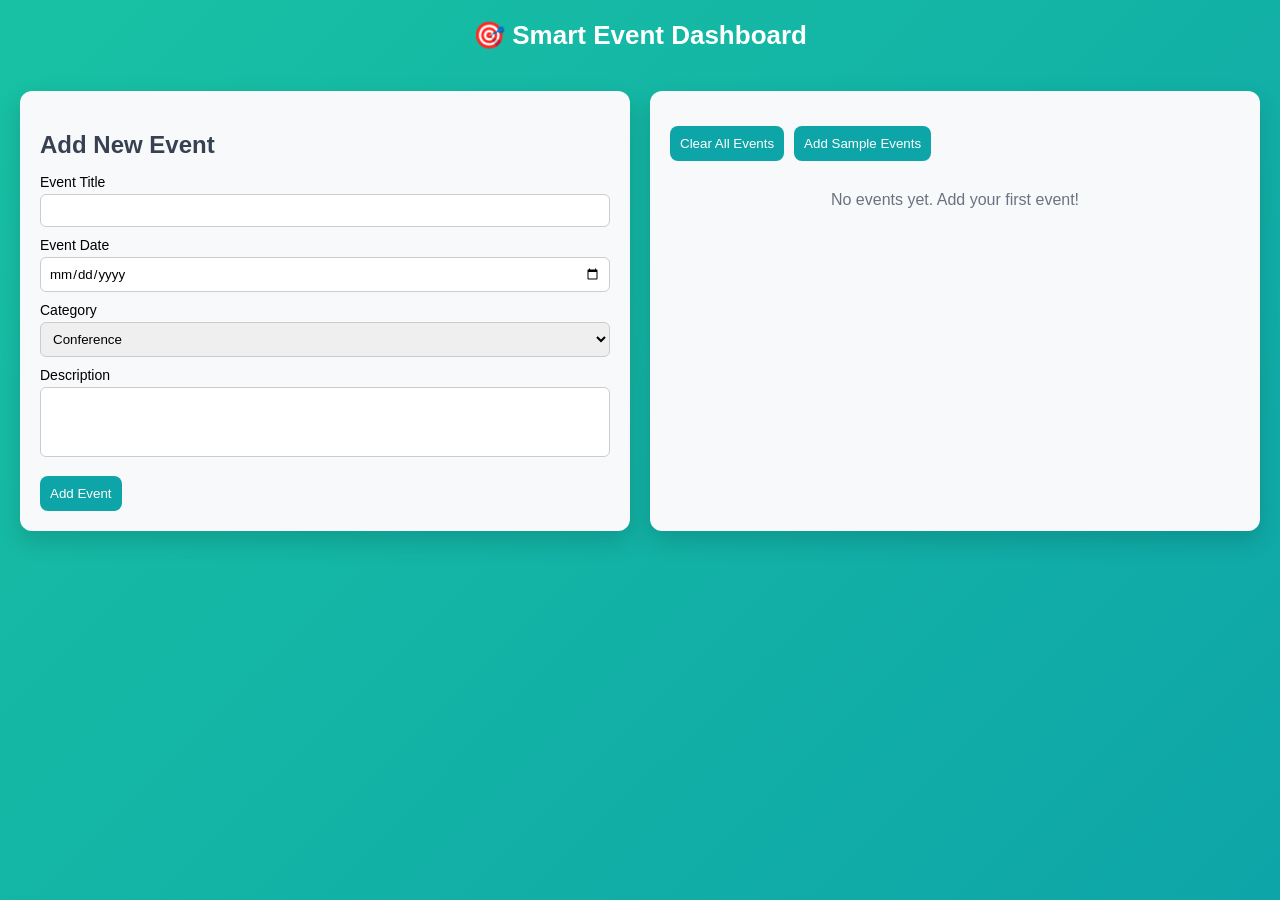
<file: index.frontend.html>
<!DOCTYPE html>
<html lang="en">

<head>
    <meta charset="UTF-8">
    <title>Smart Event Dashboard</title>

    <style>
        * {
            box-sizing: border-box;
            font-family: Arial, Helvetica, sans-serif;
        }

        body {
            margin: 0;
            background: linear-gradient(135deg, #18c1a3, #0ea5a8);
            min-height: 100vh;
        }

        header {
            color: white;
            text-align: center;
            padding: 20px;
            font-size: 26px;
            font-weight: bold;
        }

        .container {
            display: flex;
            gap: 20px;
            padding: 20px;
        }

        .card {
            background: #f8f9fb;
            border-radius: 12px;
            padding: 20px;
            width: 50%;
            box-shadow: 0 10px 25px rgba(0, 0, 0, 0.15);
        }

        h2 {
            margin-bottom: 15px;
            color: #374151;
        }

        label {
            display: block;
            margin-top: 10px;
            font-size: 14px;
        }

        input,
        select,
        textarea {
            width: 100%;
            padding: 8px;
            margin-top: 4px;
            border-radius: 6px;
            border: 1px solid #ccc;
        }

        textarea {
            resize: none;
            height: 70px;
        }

        button {
            background: #0ea5a8;
            color: white;
            border: none;
            padding: 10px;
            margin-top: 15px;
            border-radius: 8px;
            cursor: pointer;
        }

        button:hover {
            background: #0891b2;
        }

        .top-buttons {
            display: flex;
            gap: 10px;
            margin-bottom: 10px;
        }

        .event-box {
            background: white;
            border-radius: 10px;
            padding: 12px;
            margin-bottom: 10px;
            box-shadow: 0 4px 10px rgba(0, 0, 0, 0.1);
            position: relative;
        }

        .event-box h3 {
            margin: 0;
            color: #0f766e;
        }

        .event-box p {
            margin: 4px 0;
            font-size: 13px;
        }

        .delete-btn {
            position: absolute;
            top: 8px;
            right: 10px;
            cursor: pointer;
            font-size: 18px;
            color: #ef4444;
        }

        .delete-btn:hover {
            transform: scale(1.2);
        }

        .empty {
            text-align: center;
            color: #6b7280;
            margin-top: 30px;
        }
    </style>
</head>

<body>

    <header>🎯 Smart Event Dashboard</header>

    <div class="container">

        <!-- LEFT -->
        <div class="card">
            <h2>Add New Event</h2>

            <label>Event Title</label>
            <input type="text" id="title">

            <label>Event Date</label>
            <input type="date" id="date">

            <label>Category</label>
            <select id="category">
                <option>Conference</option>
                <option>Workshop</option>
                <option>Seminar</option>
                <option>Hackathon</option>
            </select>

            <label>Description</label>
            <textarea id="description"></textarea>

            <button onclick="addEvent()">Add Event</button>
        </div>

        <!-- RIGHT -->
        <div class="card">
            <div class="top-buttons">
                <button onclick="clearEvents()">Clear All Events</button>
                <button onclick="addSample()">Add Sample Events</button>
            </div>

            <div id="eventList">
                <p class="empty">No events yet. Add your first event!</p>
            </div>
        </div>

    </div>

    <script>
        function addEvent() {
            let title = document.getElementById("title").value;
            let date = document.getElementById("date").value;
            let category = document.getElementById("category").value;
            let desc = document.getElementById("description").value;

            if (title == "" || date == "") return;

            let list = document.getElementById("eventList");
            list.innerHTML += createEventBox(title, date, category, desc);

            document.getElementById("title").value = "";
            document.getElementById("date").value = "";
            document.getElementById("description").value = "";
        }

        function createEventBox(title, date, category, desc) {
            return `
  <div class="event-box">
    <span class="delete-btn" onclick="removeEvent(this)">❌</span>
    <h3>${title}</h3>
    <p><b>Date:</b> ${date}</p>
    <p><b>Category:</b> ${category}</p>
    <p>${desc}</p>
  </div>`;
        }

        function removeEvent(btn) {
            btn.parentElement.remove();
            checkEmpty();
        }

        function clearEvents() {
            document.getElementById("eventList").innerHTML =
                "<p class='empty'>No events yet. Add your first event!</p>";
        }

        function addSample() {
            clearEvents();
            let samples = [
                ["Tech Fest", "2026-03-10", "Conference", "Technology showcase"],
                ["Design Workshop", "2026-04-02", "Workshop", "Hands-on UI/UX"],
                ["Hackathon", "2026-05-15", "Hackathon", "24 hour coding event"]
            ];

            samples.forEach(e => {
                document.getElementById("eventList").innerHTML +=
                    createEventBox(e[0], e[1], e[2], e[3]);
            });
        }

        function checkEmpty() {
            let list = document.getElementById("eventList");
            if (list.children.length === 0) {
                list.innerHTML = "<p class='empty'>No events yet. Add your first event!</p>";
            }
        }
    </script>

</body>

</html>
</file>
